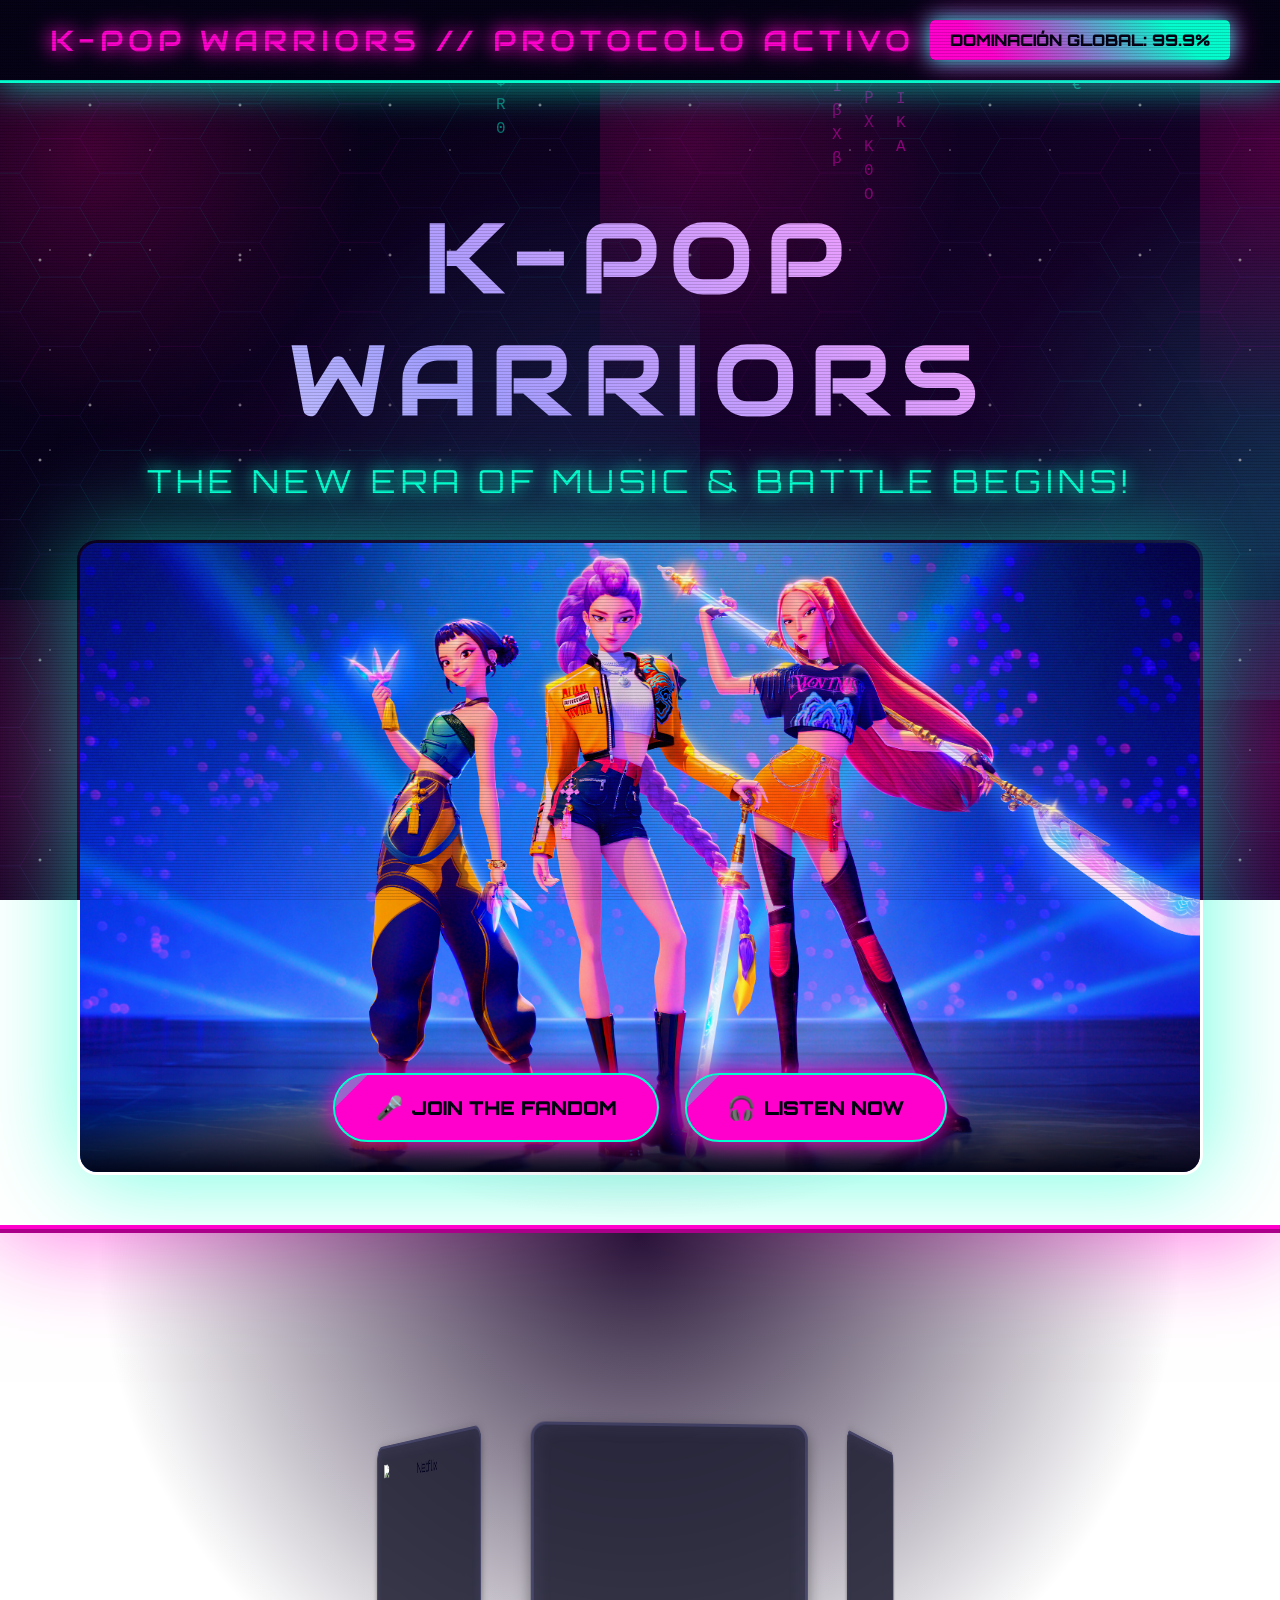
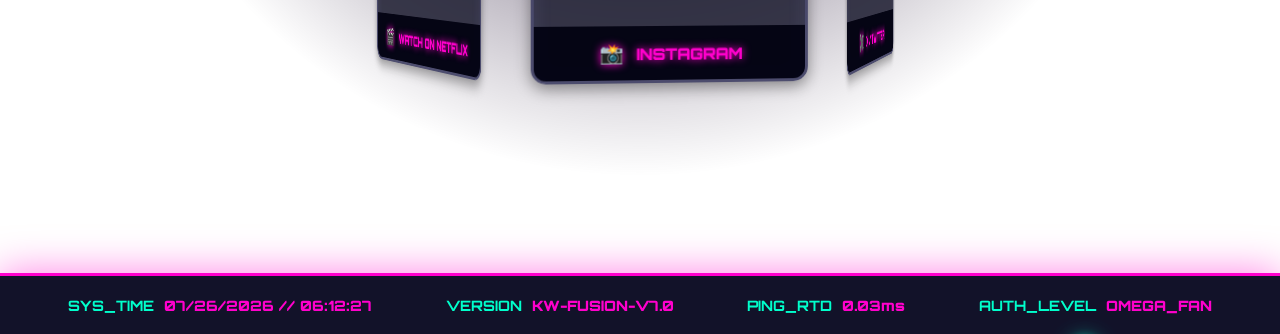
<file: index.html>
﻿<!DOCTYPE html>
<html lang="es">

<head>
    <meta charset="UTF-8">
    <meta name="viewport" content="width=device-width, initial-scale=1.0">
    <title>K-Pop Warriors</title>
    <link href="https://fonts.googleapis.com/css2?family=Audiowide&family=Orbitron:wght@400;700;900&display=swap"
        rel="stylesheet">
    <link rel="stylesheet" href="kpop.css">
    <script src="kpop.js"></script>
</head>

<body>
    <canvas id="matrix-canvas"></canvas>
    <div class="particles" id="particles"></div>
    <div id="mouse-trail-container"></div>

    <header class="command-header">
        <div class="logo">K-POP WARRIORS // PROTOCOLO ACTIVO</div>
        <div class="status-panel" id="system-status">DOMINACIÓN GLOBAL: 99.9%</div>
    </header>

    <div class="hero-section">
        <div class="container">
            <h1 class="hero-title" data-text="K-POP WARRIORS">K-POP WARRIORS</h1>
            <p class="hero-subtitle">THE NEW ERA OF MUSIC & BATTLE BEGINS!</p>

            <div class="hero-banner" id="hero-banner">
                <img src="img_kpop/kpop.jpg"
                    onerror="this.src='https://placehold.co/1200x500/000010/FF00CC?text=K-POP+WARRIORS';"
                    alt="K-Pop Warriors Banner" class="banner-image" loading="lazy">

                <div class="banner-overlay">
                    <a href="https://x.com/Kpopdh_onsol" class="cta-button" target="_blank">
                        <span class="icon">🎤</span> JOIN THE FANDOM
                    </a>
                    <a href="https://open.spotify.com/playlist/7ppEXJdNTqmUs4Xrf9lYkv?si=y2bNB4R-QLWFzpsTZgvPaQ"
                        class="cta-button" target="_blank">
                        <span class="icon">🎧</span> LISTEN NOW
                    </a>
                </div>
            </div>
        </div>
    </div>

    <div class="cards-section">
        <div class="container">
            <div class="carousel-container">
                <div class="cards-carousel" id="cardsCarousel">
                    <!-- Card 1: Instagram -->
                    <a href="https://www.instagram.com/kpopdemonhuntersnetflix/?hl=es" class="card" target="_blank">
                        <div class="card-image-wrapper">
                            <img src="https://upload.wikimedia.org/wikipedia/commons/e/e7/Instagram_logo_2016.svg"
                                onerror="this.src='https://placehold.co/320x280/000010/FF00CC?text=INSTAGRAM';"
                                alt="Instagram" class="card-image" loading="lazy"
                                style="padding: 20px; object-fit: contain;">
                        </div>
                        <div class="card-content"><span class="icon">📸</span> INSTAGRAM</div>
                    </a>

                    <!-- Card 2: X / Twitter -->
                    <a href="https://x.com/KPDH_popup" class="card" target="_blank">
                        <div class="card-image-wrapper">
                            <img src="https://upload.wikimedia.org/wikipedia/commons/5/5a/X_icon_2.svg"
                                onerror="this.src='https://placehold.co/320x280/000010/00FFCC?text=X';"
                                alt="X / Twitter" class="card-image" loading="lazy"
                                style="padding: 40px; object-fit: contain;">
                        </div>
                        <div class="card-content"><span class="icon">✖️</span> X / TWITTER</div>
                    </a>

                    <!-- Card 3: Netflix -->
                    <a href="https://www.netflix.com/mx/title/81498621" class="card" target="_blank">
                        <div class="card-image-wrapper">
                            <img src="https://upload.wikimedia.org/wikipedia/commons/0/08/Netflix_2015_logo.svg"
                                onerror="this.src='https://placehold.co/320x280/000010/FF00CC?text=NETFLIX';"
                                alt="Netflix" class="card-image" loading="lazy"
                                style="padding: 20px; object-fit: contain;">
                        </div>
                        <div class="card-content"><span class="icon">🎬</span> WATCH ON NETFLIX</div>
                    </a>

                    <!-- Card 4: Instagram (Duplicate) -->
                    <a href="https://www.instagram.com/kpopdemonhuntersnetflix/?hl=es" class="card" target="_blank">
                        <div class="card-image-wrapper">
                            <img src="https://upload.wikimedia.org/wikipedia/commons/e/e7/Instagram_logo_2016.svg"
                                onerror="this.src='https://placehold.co/320x280/000010/FF00CC?text=INSTAGRAM';"
                                alt="Instagram" class="card-image" loading="lazy"
                                style="padding: 20px; object-fit: contain;">
                        </div>
                        <div class="card-content"><span class="icon">📸</span> INSTAGRAM</div>
                    </a>

                    <!-- Card 5: X / Twitter (Duplicate) -->
                    <a href="https://x.com/KPDH_popup" class="card" target="_blank">
                        <div class="card-image-wrapper">
                            <img src="https://upload.wikimedia.org/wikipedia/commons/5/5a/X_icon_2.svg"
                                onerror="this.src='https://placehold.co/320x280/000010/00FFCC?text=X';"
                                alt="X / Twitter" class="card-image" loading="lazy"
                                style="padding: 40px; object-fit: contain;">
                        </div>
                        <div class="card-content"><span class="icon">✖️</span> X / TWITTER</div>
                    </a>

                    <!-- Card 6: Netflix (Duplicate) -->
                    <a href="https://www.netflix.com/mx/title/81498621" class="card" target="_blank">
                        <div class="card-image-wrapper">
                            <img src="https://upload.wikimedia.org/wikipedia/commons/0/08/Netflix_2015_logo.svg"
                                onerror="this.src='https://placehold.co/320x280/000010/FF00CC?text=NETFLIX';"
                                alt="Netflix" class="card-image" loading="lazy"
                                style="padding: 20px; object-fit: contain;">
                        </div>
                        <div class="card-content"><span class="icon">🎬</span> WATCH ON NETFLIX</div>
                    </a>
                </div>
            </div>
        </div>
    </div>

    <footer class="diagnostic-footer">
        <div class="diag-item">
            <span class="diag-item-label">SYS_TIME</span>
            <span class="diag-item-value" id="diag-time"></span>
        </div>
        <div class="diag-item">
            <span class="diag-item-label">VERSION</span>
            <span class="diag-item-value">KW-FUSION-V7.0</span>
        </div>
        <div class="diag-item">
            <span class="diag-item-label">PING_RTD</span>
            <span class="diag-item-value">0.03ms</span>
        </div>
        <div class="diag-item">
            <span class="diag-item-label">AUTH_LEVEL</span>
            <span class="diag-item-value">OMEGA_FAN</span>
        </div>
    </footer>
</body>

</html>
</file>
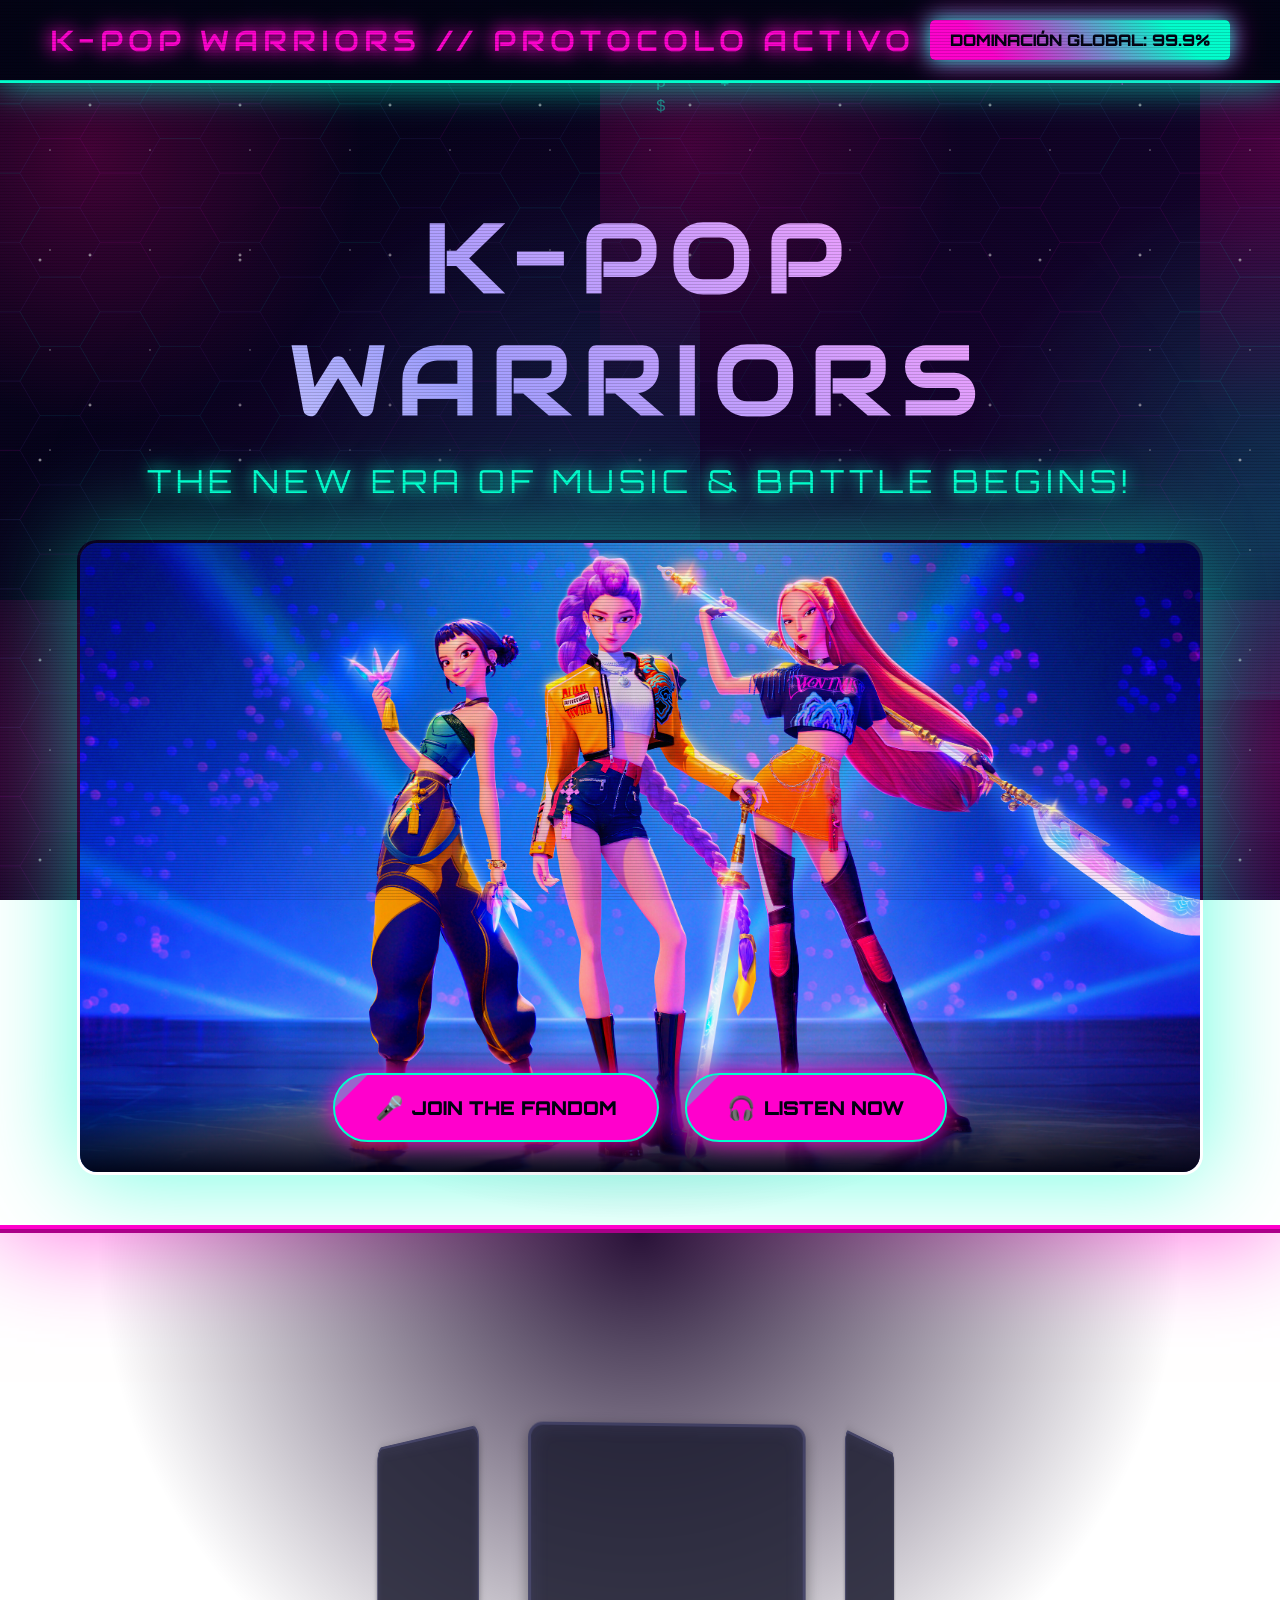
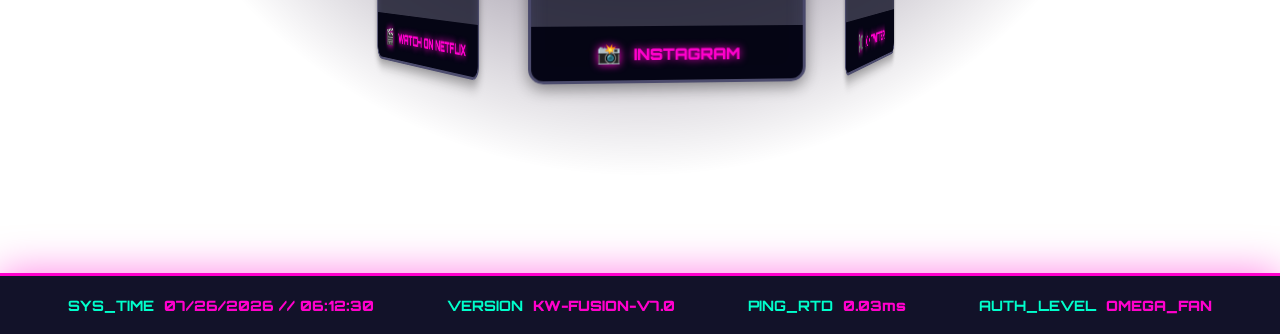
<file: kpop_warriors.html>
﻿<!DOCTYPE html>
<html lang="es">

<head>
    <meta charset="UTF-8">
    <meta name="viewport" content="width=device-width, initial-scale=1.0">
    <title>K-Pop Warriors</title>
    <link href="https://fonts.googleapis.com/css2?family=Audiowide&family=Orbitron:wght@400;700;900&display=swap"
        rel="stylesheet">
    <link rel="stylesheet" href="kpop.css">
    <script src="kpop.js"></script>
</head>

<body>
    <canvas id="matrix-canvas"></canvas>
    <div class="particles" id="particles"></div>
    <div id="mouse-trail-container"></div>

    <header class="command-header">
        <div class="logo">K-POP WARRIORS // PROTOCOLO ACTIVO</div>
        <div class="status-panel" id="system-status">DOMINACIÓN GLOBAL: 99.9%</div>
    </header>

    <div class="hero-section">
        <div class="container">
            <h1 class="hero-title" data-text="K-POP WARRIORS">K-POP WARRIORS</h1>
            <p class="hero-subtitle">THE NEW ERA OF MUSIC & BATTLE BEGINS!</p>

            <div class="hero-banner" id="hero-banner">
                <img src="/img kpop/kpop.jpg"
                    onerror="this.src='https://placehold.co/1200x500/000010/FF00CC?text=K-POP+WARRIORS';"
                    alt="K-Pop Warriors Banner" class="banner-image" loading="lazy">

                <div class="banner-overlay">
                    <a href="https://x.com/Kpopdh_onsol" class="cta-button" target="_blank">
                        <span class="icon">🎤</span> JOIN THE FANDOM
                    </a>
                    <a href="https://open.spotify.com/playlist/7ppEXJdNTqmUs4Xrf9lYkv?si=y2bNB4R-QLWFzpsTZgvPaQ"
                        class="cta-button" target="_blank">
                        <span class="icon">🎧</span> LISTEN NOW
                    </a>
                </div>
            </div>
        </div>
    </div>

    <div class="cards-section">
        <div class="container">
            <div class="carousel-container">
                <div class="cards-carousel" id="cardsCarousel">
                    <!-- Card 1: Instagram -->
                    <a href="https://www.instagram.com/kpopdemonhuntersnetflix/?hl=es" class="card" target="_blank">
                        <div class="card-image-wrapper">
                            <img src="https://upload.wikimedia.org/wikipedia/commons/e/e7/Instagram_logo_2016.svg"
                                onerror="this.src='https://placehold.co/320x280/000010/FF00CC?text=INSTAGRAM';"
                                alt="Instagram" class="card-image" loading="lazy"
                                style="padding: 20px; object-fit: contain;">
                        </div>
                        <div class="card-content"><span class="icon">📸</span> INSTAGRAM</div>
                    </a>

                    <!-- Card 2: X / Twitter -->
                    <a href="https://x.com/KPDH_popup" class="card" target="_blank">
                        <div class="card-image-wrapper">
                            <img src="https://upload.wikimedia.org/wikipedia/commons/5/5a/X_icon_2.svg"
                                onerror="this.src='https://placehold.co/320x280/000010/00FFCC?text=X';"
                                alt="X / Twitter" class="card-image" loading="lazy"
                                style="padding: 40px; object-fit: contain;">
                        </div>
                        <div class="card-content"><span class="icon">✖️</span> X / TWITTER</div>
                    </a>

                    <!-- Card 3: Netflix -->
                    <a href="https://www.netflix.com/mx/title/81498621" class="card" target="_blank">
                        <div class="card-image-wrapper">
                            <img src="https://upload.wikimedia.org/wikipedia/commons/0/08/Netflix_2015_logo.svg"
                                onerror="this.src='https://placehold.co/320x280/000010/FF00CC?text=NETFLIX';"
                                alt="Netflix" class="card-image" loading="lazy"
                                style="padding: 20px; object-fit: contain;">
                        </div>
                        <div class="card-content"><span class="icon">🎬</span> WATCH ON NETFLIX</div>
                    </a>

                    <!-- Card 4: Instagram (Duplicate) -->
                    <a href="https://www.instagram.com/kpopdemonhuntersnetflix/?hl=es" class="card" target="_blank">
                        <div class="card-image-wrapper">
                            <img src="https://upload.wikimedia.org/wikipedia/commons/e/e7/Instagram_logo_2016.svg"
                                onerror="this.src='https://placehold.co/320x280/000010/FF00CC?text=INSTAGRAM';"
                                alt="Instagram" class="card-image" loading="lazy"
                                style="padding: 20px; object-fit: contain;">
                        </div>
                        <div class="card-content"><span class="icon">📸</span> INSTAGRAM</div>
                    </a>

                    <!-- Card 5: X / Twitter (Duplicate) -->
                    <a href="https://x.com/KPDH_popup" class="card" target="_blank">
                        <div class="card-image-wrapper">
                            <img src="https://upload.wikimedia.org/wikipedia/commons/5/5a/X_icon_2.svg"
                                onerror="this.src='https://placehold.co/320x280/000010/00FFCC?text=X';"
                                alt="X / Twitter" class="card-image" loading="lazy"
                                style="padding: 40px; object-fit: contain;">
                        </div>
                        <div class="card-content"><span class="icon">✖️</span> X / TWITTER</div>
                    </a>

                    <!-- Card 6: Netflix (Duplicate) -->
                    <a href="https://www.netflix.com/mx/title/81498621" class="card" target="_blank">
                        <div class="card-image-wrapper">
                            <img src="https://upload.wikimedia.org/wikipedia/commons/0/08/Netflix_2015_logo.svg"
                                onerror="this.src='https://placehold.co/320x280/000010/FF00CC?text=NETFLIX';"
                                alt="Netflix" class="card-image" loading="lazy"
                                style="padding: 20px; object-fit: contain;">
                        </div>
                        <div class="card-content"><span class="icon">🎬</span> WATCH ON NETFLIX</div>
                    </a>
                </div>
            </div>
        </div>
    </div>

    <footer class="diagnostic-footer">
        <div class="diag-item">
            <span class="diag-item-label">SYS_TIME</span>
            <span class="diag-item-value" id="diag-time"></span>
        </div>
        <div class="diag-item">
            <span class="diag-item-label">VERSION</span>
            <span class="diag-item-value">KW-FUSION-V7.0</span>
        </div>
        <div class="diag-item">
            <span class="diag-item-label">PING_RTD</span>
            <span class="diag-item-value">0.03ms</span>
        </div>
        <div class="diag-item">
            <span class="diag-item-label">AUTH_LEVEL</span>
            <span class="diag-item-value">OMEGA_FAN</span>
        </div>
    </footer>
</body>

</html>
</file>
<file: kpop.css>
:root {
    --primary-bg: #010110;
    --secondary-bg: rgba(5, 5, 30, 0.95);
    --neon-pink: #FF00CC;
    --neon-cyan: #00FFCC;
    --text-light: #E0FFFF;
    --gradient-main: linear-gradient(45deg, var(--neon-pink) 20%, var(--neon-cyan) 80%);
    --border-width: 3px;
}

* {
    box-sizing: border-box;
}

body {
    font-family: 'Orbitron', 'Audiowide', -apple-system, sans-serif;
    margin: 0;
    padding: 0;
    background:
        radial-gradient(2px 2px at 20% 30%, white, transparent),
        radial-gradient(2px 2px at 60% 70%, white, transparent),
        radial-gradient(1px 1px at 50% 50%, white, transparent),
        radial-gradient(circle at 15% 25%, rgba(255, 0, 150, 0.3) 0%, transparent 40%),
        radial-gradient(circle at 85% 75%, rgba(0, 255, 255, 0.25) 0%, transparent 45%),
        linear-gradient(135deg, #000014 0%, #1a0033 20%, #330066 40%, #1a0033 60%, #000014 80%, #0a001a 100%);
    background-size:
        200px 200px, 150px 150px, 100px 100px,
        600px 600px, 700px 700px,
        400% 400%;
    background-attachment: fixed;
    animation: stars-twinkle 10s ease-in-out infinite, gradient-shift 20s ease infinite;
    color: var(--text-light);
    overflow-x: hidden;
    cursor: url('data:image/svg+xml;utf8,<svg xmlns="http://www.w3.org/2000/svg" width="30" height="30" viewBox="0 0 24 24" fill="none" stroke="%2300FFCC" stroke-width="2"><circle cx="12" cy="12" r="10"/><line x1="22" y1="12" x2="18" y2="12"/><line x1="6" y1="12" x2="2" y2="12"/><line x1="12" y1="6" x2="12" y2="2"/><line x1="12" y1="22" x2="12" y2="18"/></svg>') 15 15, crosshair;
}

@keyframes gradient-shift {
    0% {
        background-position: 0% 50%;
    }

    50% {
        background-position: 100% 50%;
    }

    100% {
        background-position: 0% 50%;
    }
}

@keyframes stars-twinkle {

    0%,
    100% {
        opacity: 1;
    }

    50% {
        opacity: 0.85;
    }
}

body::before {
    content: '';
    position: fixed;
    top: 0;
    left: 0;
    width: 100%;
    height: 100%;
    pointer-events: none;
    z-index: 9998;
    background: repeating-linear-gradient(90deg, rgba(255, 0, 204, 0.03), rgba(0, 255, 204, 0.03) 2px);
    opacity: 0.8;
    animation: crtStatic 0.1s steps(10) infinite;
}

body::after {
    content: '';
    position: fixed;
    top: 0;
    left: 0;
    width: 100%;
    height: 100%;
    pointer-events: none;
    z-index: 9999;
    background: repeating-linear-gradient(0deg, rgba(0, 0, 0, 0.2), rgba(0, 0, 0, 0.2) 1px, transparent 1px, transparent 3px);
    opacity: 0.7;
}

@keyframes crtStatic {
    0% {
        background-position: 0 0;
    }

    100% {
        background-position: 100% 100%;
    }
}

#matrix-canvas {
    position: fixed;
    top: 0;
    left: 0;
    width: 100%;
    height: 100%;
    z-index: -10;
    opacity: 0.5;
    pointer-events: none;
}

.particles {
    position: fixed;
    top: 0;
    left: 0;
    width: 100%;
    height: 100%;
    pointer-events: none;
    z-index: 1;
}

.particle {
    position: absolute;
    border-radius: 50%;
    animation: float-particle 15s infinite linear;
    will-change: transform, opacity;
}

@keyframes float-particle {
    0% {
        transform: translateY(100vh) translateX(0) rotate(0deg);
        opacity: 0;
    }

    10% {
        opacity: 1;
    }

    90% {
        opacity: 1;
    }

    100% {
        transform: translateY(-100vh) translateX(var(--horizontal-drift, 100px)) rotate(360deg);
        opacity: 0;
    }
}

.music-particle {
    position: fixed;
    font-size: 20px;
    font-weight: bold;
    pointer-events: none;
    z-index: 2;
    animation: float-music 8s ease-in-out infinite;
    text-shadow: 0 0 10px currentColor, 0 0 20px currentColor;
    opacity: 0.8;
    will-change: transform, opacity;
}

@keyframes float-music {
    0% {
        transform: translateY(100vh) translateX(0) rotate(0deg) scale(0.5);
        opacity: 0;
    }

    10% {
        opacity: 0.8;
        transform: translateY(90vh) translateX(20px) rotate(45deg) scale(1);
    }

    50% {
        opacity: 1;
        transform: translateY(50vh) translateX(-30px) rotate(180deg) scale(1.2);
    }

    90% {
        opacity: 0.8;
        transform: translateY(10vh) translateX(40px) rotate(315deg) scale(0.8);
    }

    100% {
        transform: translateY(-10vh) translateX(0) rotate(360deg) scale(0.5);
        opacity: 0;
    }
}

.command-header {
    position: sticky;
    top: 0;
    display: flex;
    justify-content: space-between;
    align-items: center;
    padding: clamp(15px, 3vw, 20px) clamp(20px, 5vw, 50px);
    background: rgba(0, 0, 16, 0.98);
    backdrop-filter: blur(10px);
    border-bottom: var(--border-width) solid var(--neon-cyan);
    box-shadow: 0 0 40px rgba(0, 255, 204, 0.8);
    z-index: 1000;
    flex-wrap: wrap;
    gap: 15px;
}

.logo {
    font-family: 'Audiowide', sans-serif;
    font-size: clamp(1rem, 2.5vw, 1.8rem);
    color: var(--neon-pink);
    text-shadow: 0 0 15px var(--neon-pink), 0 0 25px var(--neon-pink);
    letter-spacing: clamp(2px, 0.5vw, 5px);
    text-transform: uppercase;
}

.status-panel {
    background: var(--gradient-main);
    color: var(--primary-bg);
    padding: clamp(8px, 1.5vw, 10px) clamp(15px, 2vw, 20px);
    border-radius: 5px;
    box-shadow: 0 0 20px var(--neon-cyan), 0 0 30px var(--neon-pink);
    font-weight: 900;
    font-size: clamp(0.8rem, 1.5vw, 1rem);
    animation: pulseBg 1.5s infinite alternate;
}

@keyframes pulseBg {
    from {
        box-shadow: 0 0 15px var(--neon-cyan);
    }

    to {
        box-shadow: 0 0 30px var(--neon-pink), 0 0 60px var(--neon-cyan);
    }
}

.hero-section {
    padding: clamp(20px, 5vw, 50px) clamp(15px, 3vw, 50px);
    text-align: center;
    position: relative;
    overflow: hidden;
    border-bottom: clamp(4px, 1vw, 8px) ridge var(--neon-pink);
    box-shadow: 0 0 100px rgba(255, 0, 204, 0.6);
    background: radial-gradient(ellipse at center, rgba(26, 0, 51, 0.8) 0%, transparent 70%);
}

.container {
    max-width: 1400px;
    margin: 0 auto;
    padding: 0 clamp(15px, 3vw, 50px);
    width: 100%;
}

.hero-title {
    font-family: 'Audiowide', sans-serif;
    font-size: clamp(2rem, 10vw, 6rem);
    font-weight: 900;
    margin-bottom: 5px;
    text-transform: uppercase;
    letter-spacing: clamp(2px, 1vw, 15px);
    position: relative;
    user-select: none;
    background: linear-gradient(45deg, #ffffff 0%, #a0a0ff 25%, #ffa0ff 50%, #00f0ff 75%, #ffffff 100%);
    background-size: 200% 200%;
    -webkit-background-clip: text;
    background-clip: text;
    -webkit-text-fill-color: transparent;
    animation: glow-pulse 2s ease-in-out infinite alternate, gradient-move 4s ease infinite, neonFlicker 0.5s infinite alternate;
    word-wrap: break-word;
    will-change: filter;
}

@keyframes gradient-move {
    0% {
        background-position: 0% 50%;
    }

    50% {
        background-position: 100% 50%;
    }

    100% {
        background-position: 0% 50%;
    }
}

@keyframes glow-pulse {
    from {
        filter: drop-shadow(0 0 20px rgba(173, 216, 230, 0.8)) drop-shadow(5px 5px 0 var(--neon-cyan));
    }

    to {
        filter: drop-shadow(0 0 30px rgba(173, 216, 230, 0.9)) drop-shadow(7px 7px 0 var(--neon-pink));
    }
}

@keyframes neonFlicker {
    0% {
        opacity: 1;
    }

    50% {
        opacity: 0.95;
    }

    100% {
        opacity: 1;
    }
}

.hero-title::before,
.hero-title::after {
    content: attr(data-text);
    position: absolute;
    top: 0;
    left: 0;
    width: 100%;
    height: 100%;
    z-index: 1;
}

.hero-title::before {
    clip-path: polygon(0 0, 100% 0, 100% 30%, 0 30%);
    animation: glitch-anim-1 0.2s infinite linear alternate-reverse;
}

.hero-title::after {
    clip-path: polygon(0 70%, 100% 70%, 100% 100%, 0 100%);
    animation: glitch-anim-2 0.15s infinite linear alternate-reverse;
}

@keyframes glitch-anim-1 {
    0% {
        transform: translate(-4px, 4px);
    }

    50% {
        transform: translate(4px, -4px);
    }

    100% {
        transform: translate(-4px, 4px);
    }
}

@keyframes glitch-anim-2 {
    0% {
        transform: translate(4px, -4px);
    }

    50% {
        transform: translate(-4px, 4px);
    }

    100% {
        transform: translate(4px, -4px);
    }
}

.hero-subtitle {
    font-size: clamp(1rem, 3vw, 2rem);
    margin-top: 20px;
    margin-bottom: clamp(20px, 3vw, 40px);
    color: var(--neon-cyan);
    text-shadow: 0 0 15px var(--neon-cyan), 0 0 30px rgba(0, 255, 204, 0.5);
    letter-spacing: clamp(2px, 0.5vw, 5px);
}

.hero-banner {
    position: relative;
    width: 100%;
    max-width: 1200px;
    margin: 0 auto;
    border-radius: clamp(10px, 2vw, 20px);
    overflow: hidden;
    box-shadow: 0 0 100px rgba(0, 255, 204, 0.6);
    border: var(--border-width) solid transparent;
    animation: plasmaBorder 3s linear infinite;
    transition: transform 0.1s ease-out;
    will-change: transform;
}

@keyframes plasmaBorder {
    0% {
        border-color: var(--neon-cyan);
        box-shadow: 0 0 50px var(--neon-cyan);
    }

    25% {
        border-color: var(--neon-pink);
        box-shadow: 0 0 50px var(--neon-pink);
    }

    50% {
        border-color: var(--neon-cyan);
        box-shadow: 0 0 50px var(--neon-cyan);
    }

    75% {
        border-color: var(--neon-pink);
        box-shadow: 0 0 50px var(--neon-pink);
    }

    100% {
        border-color: var(--neon-cyan);
        box-shadow: 0 0 50px var(--neon-cyan);
    }
}

.banner-image {
    width: 100%;
    height: auto;
    display: block;
    filter: saturate(1.5) brightness(0.9) contrast(1.2);
}

.banner-overlay {
    position: absolute;
    bottom: 0;
    left: 0;
    right: 0;
    padding: clamp(15px, 3vw, 30px);
    background: linear-gradient(to top, rgba(0, 0, 16, 0.95) 0%, transparent 100%);
    display: flex;
    justify-content: center;
    gap: clamp(10px, 2vw, 30px);
    flex-wrap: wrap;
}

.cta-button {
    background: var(--neon-pink);
    color: var(--primary-bg);
    padding: clamp(12px, 2vw, 18px) clamp(25px, 4vw, 40px);
    border-radius: 50px;
    font-weight: 900;
    font-size: clamp(0.9rem, 1.5vw, 1.2rem);
    box-shadow: 0 0 25px var(--neon-pink);
    transition: all 0.3s ease;
    text-transform: uppercase;
    border: 2px solid var(--neon-cyan);
    cursor: pointer;
    position: relative;
    overflow: hidden;
    text-decoration: none;
    display: inline-flex;
    align-items: center;
    white-space: nowrap;
}

.cta-button::before {
    content: '';
    position: absolute;
    top: 0;
    left: -100%;
    width: 100%;
    height: 100%;
    background: rgba(0, 255, 204, 0.4);
    transition: transform 0.3s ease-in-out;
    transform: skewX(-45deg);
}

.cta-button:hover::before {
    transform: translateX(200%) skewX(-45deg);
}

.cta-button:hover {
    background: var(--neon-cyan);
    transform: scale(1.1) translateY(-3px);
    box-shadow: 0 0 40px var(--neon-cyan), 0 0 80px var(--neon-pink);
}

.icon {
    margin-right: clamp(4px, 1vw, 8px);
    font-size: 1.2em;
}

.cards-section {
    padding: clamp(60px, 10vw, 120px) clamp(15px, 3vw, 50px);
    background: radial-gradient(ellipse at top, rgba(18, 0, 36, 0.9) 0%, transparent 60%);
    overflow: visible;
    perspective: 1000px;
}

.carousel-container {
    position: relative;
    width: 100%;
    max-width: 1000px;
    margin: 0 auto;
    height: 400px;
    perspective: 1000px;
    display: flex;
    justify-content: center;
    align-items: center;
    touch-action: pan-y;
    cursor: grab;
}

.carousel-container:active {
    cursor: grabbing;
}

.cards-carousel {
    position: relative;
    width: 100%;
    height: 100%;
    transform-style: preserve-3d;
    transform: translateZ(-1000px);
}

.card {
    position: absolute;
    top: 50%;
    left: 50%;
    width: clamp(200px, 30vw, 280px);
    height: auto;
    margin: 0;
    display: flex;
    flex-direction: column;
    text-align: center;
    text-decoration: none;
    background: rgba(26, 26, 46, 0.85);
    backdrop-filter: blur(10px);
    border-radius: 15px;
    box-shadow: 0 5px 15px rgba(0, 0, 0, 0.4), inset 0 0 20px rgba(160, 160, 255, 0.1);
    border: var(--border-width) solid rgba(160, 160, 255, 0.2);
    transition: border-color 0.3s, box-shadow 0.3s;
    overflow: hidden;
    transform-origin: center center;
    backface-visibility: hidden;
    -webkit-backface-visibility: hidden;
}

.card:hover {
    border: var(--border-width) solid var(--neon-pink);
    box-shadow: 0 0 30px var(--neon-pink);
    z-index: 100;
}

.card-image-wrapper {
    width: 100%;
    height: 200px;
    overflow: hidden;
}

.card-image {
    width: 100%;
    height: 100%;
    object-fit: cover;
    display: block;
    filter: grayscale(0.8) contrast(1.5);
    transition: filter 0.5s ease;
}

.card:hover .card-image {
    filter: grayscale(0) brightness(1.2) contrast(1);
}

.card-content {
    padding: 15px;
    font-size: 1rem;
    font-weight: 900;
    color: var(--neon-pink);
    text-shadow: 0 0 8px var(--neon-pink);
    text-transform: uppercase;
    background: rgba(0, 0, 16, 0.9);
}

.diagnostic-footer {
    background: var(--secondary-bg);
    border-top: var(--border-width) solid var(--neon-pink);
    box-shadow: 0 0 40px rgba(255, 0, 204, 0.5);
    padding: clamp(12px, 2vw, 15px) clamp(20px, 3vw, 50px);
    font-size: clamp(0.7rem, 1.2vw, 0.9rem);
    color: #ccc;
    display: flex;
    justify-content: space-around;
    align-items: center;
    font-family: 'Orbitron', monospace;
    flex-wrap: wrap;
    gap: clamp(10px, 2vw, 15px);
}

.diag-item {
    display: flex;
    align-items: center;
    gap: clamp(5px, 1vw, 10px);
    padding: 5px 15px;
}

.diag-item-label {
    color: var(--neon-cyan);
    text-transform: uppercase;
    font-weight: 700;
}

.diag-item-value {
    color: var(--neon-pink);
    font-weight: 900;
    animation: textFlicker 0.1s infinite alternate;
}

@keyframes textFlicker {
    0% {
        opacity: 1;
    }

    50% {
        opacity: 0.8;
    }

    100% {
        opacity: 1;
    }
}

.mouse-trail-particle {
    position: absolute;
    width: 4px;
    height: 4px;
    border-radius: 50%;
    pointer-events: none;
    z-index: 10000;
    animation: fadeTrail 0.8s forwards;
}

@keyframes fadeTrail {
    0% {
        transform: scale(1);
        opacity: 1;
    }

    100% {
        transform: scale(0.5);
        opacity: 0;
    }
}
</file>
